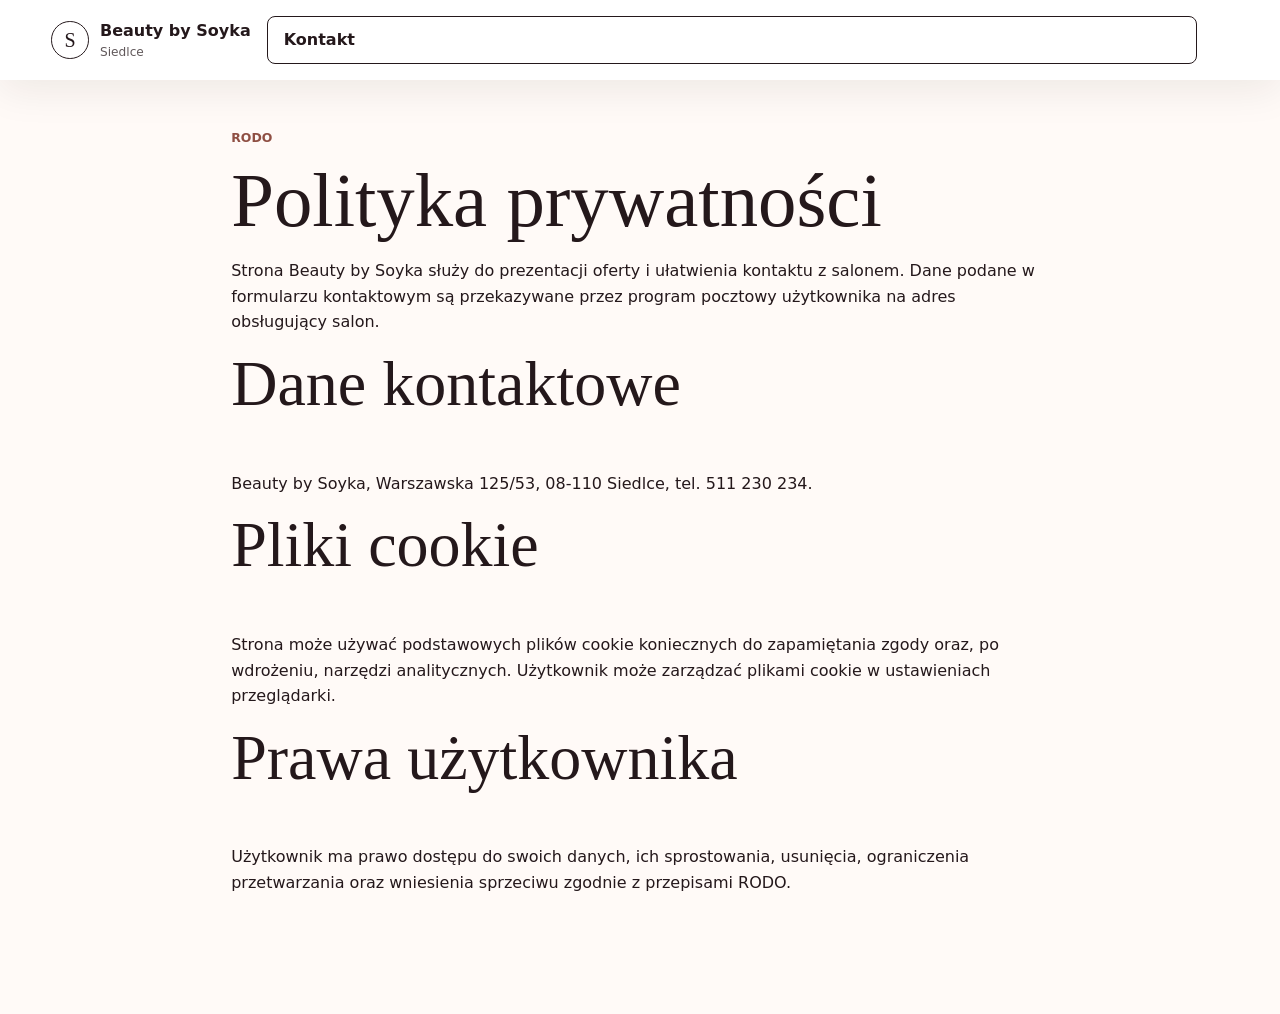
<file: privacy.html>
<!doctype html><html lang="pl"><head><meta charset="utf-8"><meta name="viewport" content="width=device-width, initial-scale=1"><title>Polityka prywatności | Beauty by Soyka</title><meta name="description" content="Polityka prywatności strony Beauty by Soyka."><link rel="stylesheet" href="styles.css"></head><body><header class="site-header is-scrolled"><a class="brand" href="index.html"><span class="brand-mark">S</span><span><strong>Beauty by Soyka</strong><small>Siedlce</small></span></a><a class="header-cta" href="index.html#kontakt">Kontakt</a></header><main class="section" style="padding-top:8rem;max-width:920px;margin:0 auto"><p class="eyebrow">RODO</p><h1 style="color:var(--ink);font-size:clamp(2.2rem,6vw,4.8rem)">Polityka prywatności</h1><p>Strona Beauty by Soyka służy do prezentacji oferty i ułatwienia kontaktu z salonem. Dane podane w formularzu kontaktowym są przekazywane przez program pocztowy użytkownika na adres obsługujący salon.</p><h2>Dane kontaktowe</h2><p>Beauty by Soyka, Warszawska 125/53, 08-110 Siedlce, tel. 511 230 234.</p><h2>Pliki cookie</h2><p>Strona może używać podstawowych plików cookie koniecznych do zapamiętania zgody oraz, po wdrożeniu, narzędzi analitycznych. Użytkownik może zarządzać plikami cookie w ustawieniach przeglądarki.</p><h2>Prawa użytkownika</h2><p>Użytkownik ma prawo dostępu do swoich danych, ich sprostowania, usunięcia, ograniczenia przetwarzania oraz wniesienia sprzeciwu zgodnie z przepisami RODO.</p></main></body></html>
</file>
<file: styles.css>
:root{color-scheme:light;--bg:#fffaf7;--surface:#fff;--ink:#24181b;--muted:#75676a;--line:#eaded8;--accent:#8f4f43;--accent-dark:#5b302e;--rose:#f3d5c8;--teal:#127f8d;--shadow:0 24px 80px rgba(56,30,28,.13);--radius:8px;font-family:Inter,ui-sans-serif,system-ui,-apple-system,BlinkMacSystemFont,"Segoe UI",sans-serif}*{box-sizing:border-box}html{scroll-behavior:smooth}body{margin:0;background:var(--bg);color:var(--ink);line-height:1.6}body.dark{color-scheme:dark;--bg:#171213;--surface:#21191a;--ink:#fff7f1;--muted:#d7c3ba;--line:#443332;--accent:#e6a38d;--accent-dark:#f7c0ab;--rose:#392524;--teal:#5cc1ca;--shadow:0 24px 80px rgba(0,0,0,.32)}a{color:inherit;text-decoration:none}img{display:block;max-width:100%}.skip-link{position:absolute;left:1rem;top:-4rem;z-index:100;background:var(--ink);color:var(--bg);padding:.6rem 1rem}.skip-link:focus{top:1rem}.loader{position:fixed;inset:0;z-index:999;display:grid;place-items:center;background:var(--bg);transition:opacity .5s ease,visibility .5s ease}.loader span{text-transform:uppercase;font-size:.78rem;color:var(--accent-dark)}body.loaded .loader{opacity:0;visibility:hidden}.site-header{position:fixed;top:0;left:0;right:0;z-index:50;display:grid;grid-template-columns:auto 1fr auto auto;align-items:center;gap:1rem;padding:1rem clamp(1rem,4vw,3.5rem);color:#fff;transition:.25s ease}.site-header.is-scrolled,.site-header.is-open{background:color-mix(in srgb,var(--surface) 92%,transparent);color:var(--ink);box-shadow:0 10px 40px rgba(33,20,18,.08);backdrop-filter:blur(18px)}.brand{display:inline-flex;align-items:center;gap:.7rem}.brand-mark{display:grid;width:2.35rem;height:2.35rem;place-items:center;border:1px solid currentColor;border-radius:50%;font-family:Georgia,serif;font-size:1.25rem}.brand strong,.brand small{display:block}.brand small{opacity:.72;font-size:.76rem}.nav{justify-self:center;display:flex;gap:1.35rem;font-size:.94rem}.nav a{opacity:.88}.nav a:hover{opacity:1}.header-cta,.btn,.service-card a,.cookie button{border:0;border-radius:var(--radius);cursor:pointer;font-weight:750;transition:transform .2s ease,background .2s ease,color .2s ease}.header-cta{padding:.65rem 1rem;border:1px solid currentColor;background:transparent;color:inherit}.btn{display:inline-flex;min-height:3rem;align-items:center;justify-content:center;padding:.75rem 1.2rem}.btn:hover,.service-card a:hover,.cookie button:hover{transform:translateY(-2px)}.primary{background:var(--accent-dark);color:#fff}.ghost{color:#fff;border:1px solid rgba(255,255,255,.72)}.outline{border:1px solid var(--line);color:var(--ink)}.nav-toggle{display:none;width:2.8rem;height:2.8rem;border:0;border-radius:50%;background:color-mix(in srgb,currentColor 12%,transparent);color:currentColor}.nav-toggle span{display:block;width:1.1rem;height:2px;margin:.28rem auto;background:currentColor}.hero{position:relative;min-height:88svh;display:grid;align-items:center;overflow:hidden;isolation:isolate;padding-top:5.5rem}.hero-media{position:absolute;inset:0;z-index:-2;background:linear-gradient(90deg,rgba(30,14,12,.74),rgba(30,14,12,.18)),url("https://d375139ucebi94.cloudfront.net/region2/pl/210437/inspiration/f822fc46e0b6441b91d747ff62ee57-beauty-by-soyka-inspiration-de50093f98584a188eb71ecad71de3-booksy.jpeg") center/cover;transform:scale(1.03);animation:heroZoom 14s ease-in-out infinite alternate}.hero-shade{position:absolute;inset:auto 0 0;height:28vh;z-index:-1;background:linear-gradient(transparent,var(--bg))}.hero-content{width:min(820px,calc(100% - 2rem));margin:clamp(4rem,10vh,7rem) auto clamp(2.5rem,7vh,5rem);color:#fff}.eyebrow{margin:0 0 .8rem;color:var(--accent);font-size:.78rem;font-weight:800;text-transform:uppercase}.hero .eyebrow{display:inline-flex;width:fit-content;margin-bottom:1.05rem;padding:.42rem .72rem;border:1px solid rgba(255,255,255,.34);border-radius:999px;background:rgba(36,24,27,.48);color:#fff;backdrop-filter:blur(12px)}h1,h2,h3,p{margin-top:0}h1,h2{line-height:1.04;letter-spacing:0}h1{max-width:820px;margin-bottom:1.1rem;font-family:Georgia,"Times New Roman",serif;font-size:clamp(2.6rem,8vw,6.7rem);font-weight:500}h2{font-family:Georgia,"Times New Roman",serif;font-size:clamp(2rem,5vw,4.4rem);font-weight:500}h3{line-height:1.2;font-size:1.15rem}.hero-lead{max-width:520px;color:rgba(255,255,255,.9);font-size:clamp(1rem,1.7vw,1.14rem)}.hero-actions,.contact-actions{display:flex;flex-wrap:wrap;gap:.8rem;margin-top:1.4rem}.trust-strip{display:flex;flex-wrap:wrap;gap:.8rem;margin-top:2rem}.trust-strip span{min-width:9rem;padding:.8rem 1rem;border:1px solid rgba(255,255,255,.25);border-radius:var(--radius);background:rgba(255,255,255,.12);backdrop-filter:blur(18px)}.trust-strip strong{display:block;font-size:1.45rem}.section{padding:clamp(4rem,8vw,7rem) clamp(1rem,4vw,3.5rem)}.section-heading{max-width:760px;margin-bottom:2.2rem}.section-heading p:not(.eyebrow){max-width:620px;color:var(--muted)}.intro{display:grid;grid-template-columns:.9fr 1.1fr;gap:clamp(2rem,5vw,5rem);border-bottom:1px solid var(--line)}.intro-copy{color:var(--muted);font-size:1.12rem}.service-grid,.review-grid,.gallery-grid{display:grid;grid-template-columns:repeat(3,minmax(0,1fr));gap:1rem}.service-card,.review-grid blockquote,.contact-panel,.price-list,.faq-list{background:var(--surface);border:1px solid var(--line);border-radius:var(--radius);box-shadow:var(--shadow)}.service-card{display:grid;min-height:330px;padding:1.3rem}.service-tag{width:fit-content;height:1.9rem;padding:.25rem .65rem;border-radius:999px;background:var(--rose);color:var(--accent-dark);font-size:.78rem;font-weight:800}.service-card p,.service-card span,.price-desc,.faq-answer,.hours,.footer p{color:var(--muted)}.service-card div{align-self:end;display:flex;justify-content:space-between;gap:1rem}.service-card a{align-self:end;display:inline-flex;width:fit-content;padding:.62rem .9rem;background:var(--teal);color:#fff}.why{background:#f4e8df}body.dark .why{background:#211718}.why-grid{display:grid;grid-template-columns:repeat(4,minmax(0,1fr));border-top:1px solid color-mix(in srgb,var(--accent-dark) 30%,transparent);border-left:1px solid color-mix(in srgb,var(--accent-dark) 30%,transparent)}.why-item{min-height:165px;padding:1.2rem;border-right:1px solid color-mix(in srgb,var(--accent-dark) 30%,transparent);border-bottom:1px solid color-mix(in srgb,var(--accent-dark) 30%,transparent)}.why-item span{color:var(--accent);font-size:.8rem;font-weight:900}.before-after-photo{margin:0;overflow:hidden;border-radius:var(--radius);box-shadow:var(--shadow);background:var(--rose)}.before-after-photo img{width:100%;max-height:680px;object-fit:cover}.price-list{overflow:hidden}.price-row{display:grid;grid-template-columns:1fr auto auto;gap:1rem;align-items:center;padding:1rem 1.2rem;border-bottom:1px solid var(--line)}.price-row:last-child{border-bottom:0}.price-row h3{margin-bottom:.2rem;font-size:1rem}.price-desc{margin-bottom:0;font-size:.92rem}.price-meta{text-align:right}.price-meta strong,.price-meta span{display:block}.price-meta span{color:var(--muted);font-size:.82rem}.book-btn{display:inline-flex;min-width:4rem;justify-content:center;padding:.48rem .7rem;border-radius:var(--radius);background:var(--teal);color:#fff;font-weight:800;font-size:.84rem}.reviews{display:grid;grid-template-columns:.85fr 1.15fr;gap:1.2rem;background:var(--ink);color:var(--bg)}.rating strong{display:block;font-family:Georgia,serif;font-size:4.5rem;line-height:1}.review-grid{grid-template-columns:repeat(3,minmax(0,1fr))}.review-grid blockquote{margin:0;padding:1.2rem;color:var(--ink)}.review-grid cite{color:var(--accent);font-style:normal;font-weight:800}.gallery-grid{grid-template-columns:repeat(3,minmax(0,1fr));align-items:stretch;gap:1.1rem}.gallery-grid figure{aspect-ratio:4/5;min-height:0;margin:0;overflow:hidden;border-radius:var(--radius);background:var(--surface);box-shadow:0 18px 55px rgba(56,30,28,.1)}.gallery-grid img{width:100%;height:100%;object-fit:cover;display:block;transform:none}.gallery-portrait img{object-position:center 38%}.gallery-close img{object-position:center 48%}.gallery-wide img{object-position:center 36%}.placeholder{display:grid;place-items:center;color:var(--accent-dark);font-family:Georgia,serif;font-size:1.7rem}.faq-list{overflow:hidden}.faq-item{border-bottom:1px solid var(--line)}.faq-item:last-child{border-bottom:0}.faq-question{display:flex;width:100%;min-height:4.2rem;align-items:center;justify-content:space-between;gap:1rem;border:0;background:transparent;color:var(--ink);cursor:pointer;padding:1rem 1.2rem;text-align:left;font:inherit;font-weight:800}.faq-question span{flex:0 0 auto;color:var(--accent)}.faq-answer{display:none;margin:-.2rem 0 0;padding:0 1.2rem 1.2rem}.faq-item.is-open .faq-answer{display:block}.contact-panel{display:grid;grid-template-columns:1fr .9fr;gap:clamp(1.5rem,4vw,4rem);padding:clamp(1.2rem,4vw,3rem)}.hours{display:grid;gap:.5rem;margin-top:1.6rem}.hours div{display:flex;justify-content:space-between;gap:1rem;border-bottom:1px solid var(--line)}.hours dt,.hours dd{margin:0}.contact-note{display:grid;align-content:center;gap:1rem;padding:1.2rem;border:1px solid var(--line);border-radius:var(--radius);background:var(--bg)}.contact-note strong{font-family:Georgia,"Times New Roman",serif;font-size:clamp(1.6rem,3vw,2.5rem);font-weight:500;line-height:1.05}.contact-note p{color:var(--muted);margin:0}.contact-note .btn{width:fit-content}.map{width:100%;min-height:360px;margin-top:1rem;border:0;border-radius:var(--radius)}.footer{display:flex;justify-content:space-between;gap:1rem;padding:2rem clamp(1rem,4vw,3.5rem);border-top:1px solid var(--line)}.footer div:last-child{display:flex;flex-wrap:wrap;gap:1rem}.floating-cta{position:fixed;right:1rem;bottom:1rem;z-index:40;display:flex;overflow:hidden;border-radius:var(--radius);box-shadow:var(--shadow)}.floating-cta a{padding:.75rem .9rem;background:var(--teal);color:#fff;font-weight:850}.floating-cta a:first-child{background:var(--accent-dark)}.cookie{position:fixed;left:1rem;bottom:1rem;z-index:60;display:none;max-width:380px;gap:1rem;align-items:center;padding:.9rem;border:1px solid var(--line);border-radius:var(--radius);background:var(--surface);box-shadow:var(--shadow)}.cookie.is-visible{display:flex}.cookie p{margin:0;color:var(--muted);font-size:.86rem}.cookie button{padding:.55rem .8rem;background:var(--ink);color:var(--bg)}.reveal{opacity:0;transform:translateY(24px);transition:opacity .7s ease,transform .7s ease}.reveal.is-visible{opacity:1;transform:none}@keyframes heroZoom{to{transform:scale(1.08)}}@media (prefers-reduced-motion:reduce){*,*::before,*::after{animation-duration:.01ms!important;scroll-behavior:auto!important;transition-duration:.01ms!important}}@media (max-width:980px){.site-header{grid-template-columns:auto auto}.nav-toggle{display:block;justify-self:end}.nav,.header-cta{display:none}.site-header.is-open .nav{grid-column:1/-1;display:grid;justify-self:stretch;gap:.2rem;padding-top:.8rem}.site-header.is-open .nav a{padding:.75rem 0}.intro,.reviews,.contact-panel{grid-template-columns:1fr}.service-grid,.review-grid,.why-grid{grid-template-columns:repeat(2,minmax(0,1fr))}.gallery-grid{grid-template-columns:repeat(2,minmax(0,1fr))}}@media (max-width:640px){.site-header{padding:.8rem 1rem}.hero{min-height:86svh;padding-top:4.5rem}.hero-content{margin-top:4rem;margin-bottom:2.2rem}.hero-actions .btn,.contact-actions .btn{width:100%}.trust-strip span{flex:1 1 100%}.section{padding:3.5rem 1rem}.service-grid,.review-grid,.why-grid,.gallery-grid{grid-template-columns:1fr}.gallery-grid figure{aspect-ratio:4/5;min-height:0}.price-row{grid-template-columns:1fr auto}.price-row .book-btn{grid-column:2}.footer{display:grid}.floating-cta{right:.75rem;bottom:.75rem}.cookie{right:1rem;bottom:4.5rem}}
</file>
